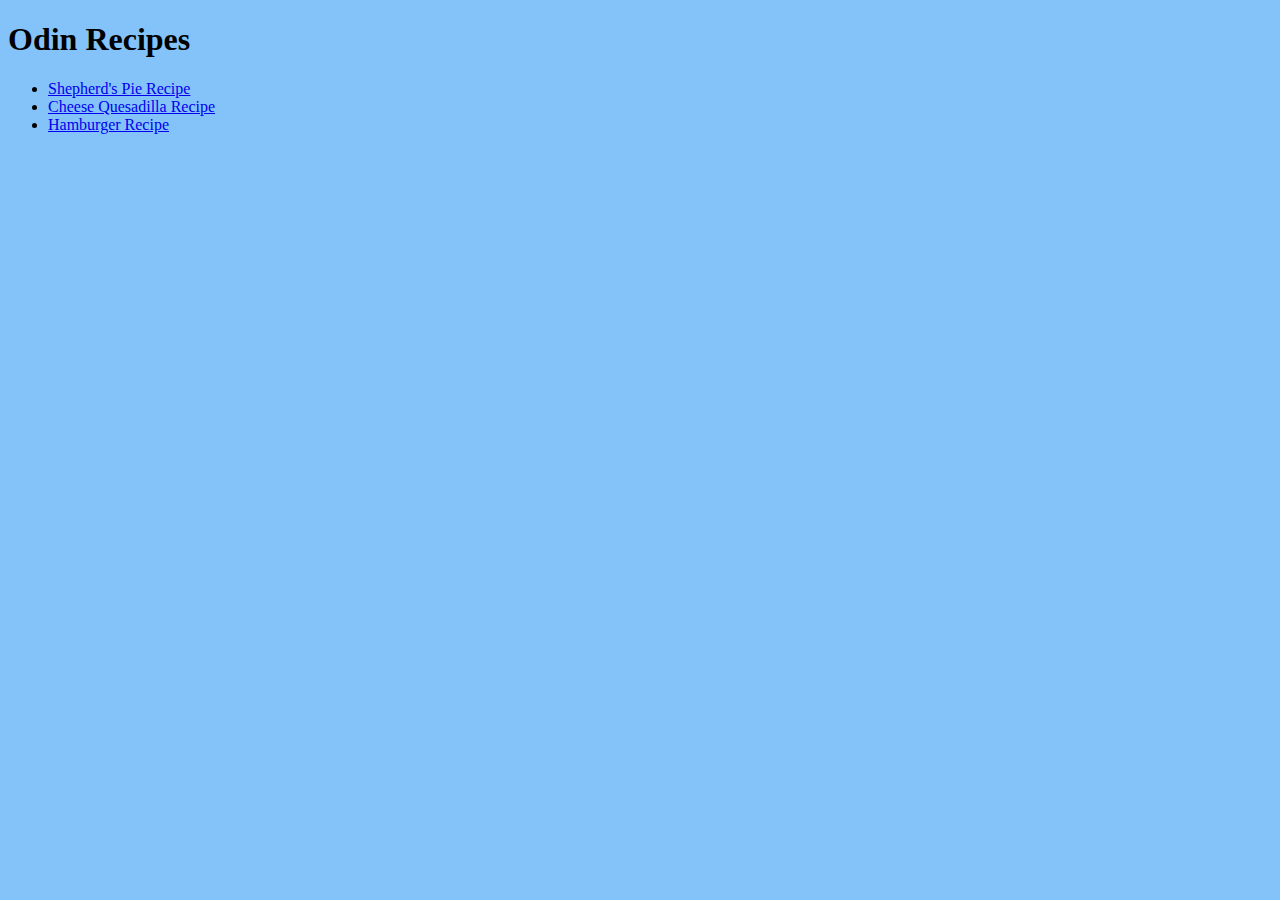
<file: index.html>
<!DOCTYPE html>
<html lang="en">
    <head>
        <meta charset="UTF-8">
        <link rel="stylesheet" href="style.css">
        <title>My Recipes</title>

    </head>

    <body>
        <h1>Odin Recipes</h1>
        <ul>

        <li>
            <a href="recipes/shepherdspie.html">Shepherd's Pie Recipe</a>
        </li>
        <li>
            <a href="recipes/cheesequesadilla.html">Cheese Quesadilla Recipe</a>
        </li>
        <li>
            <a href="recipes/hamburger.html">Hamburger Recipe</a>
        </li>

        </ul>
    </body>
</html>
</file>
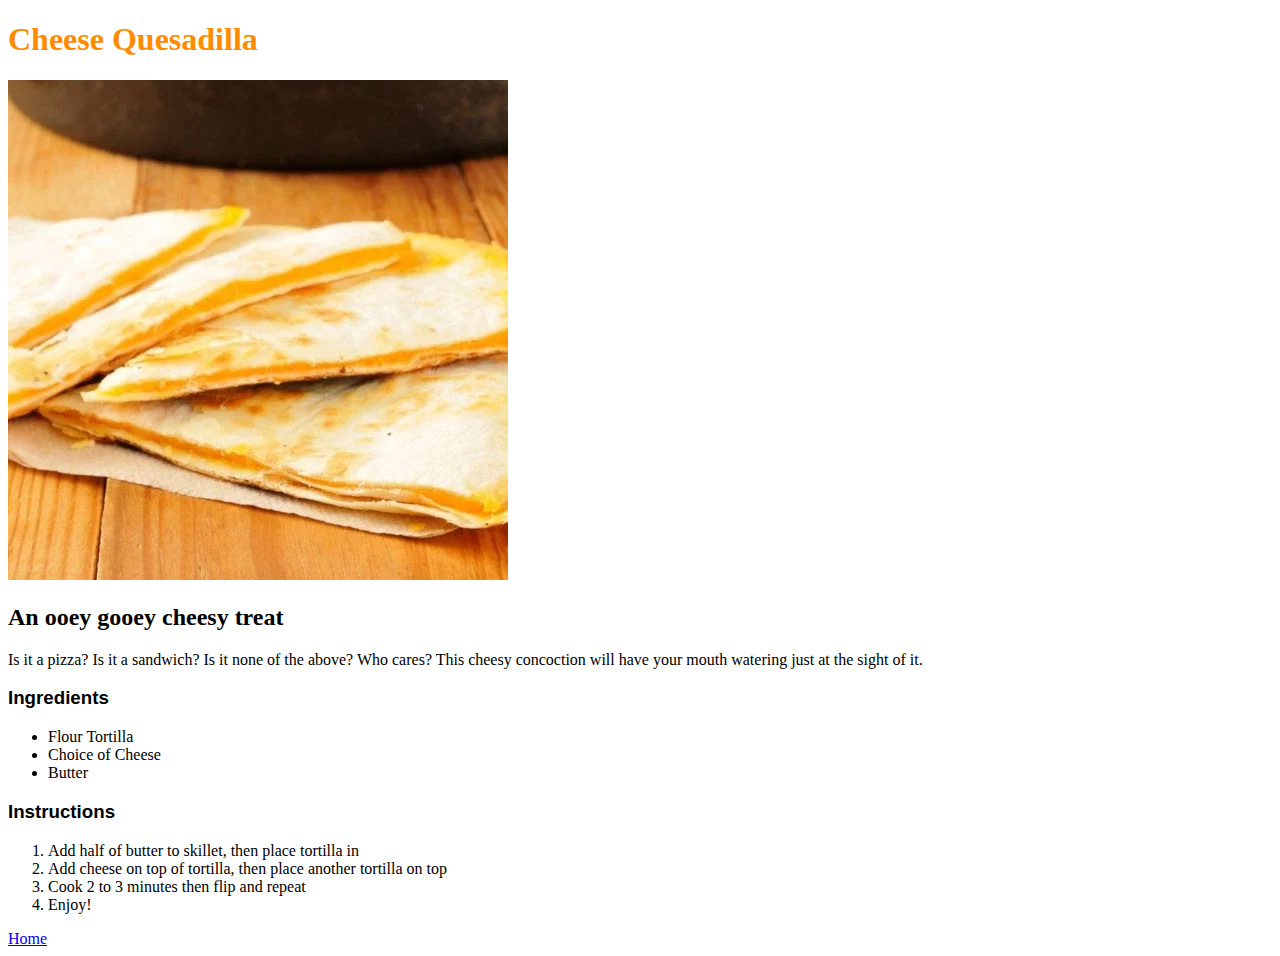
<file: recipes/cheesequesadilla.html>
<!DOCTYPE html>
<html lang="en">
    <head>
        <meta charset="UTF-8">
        <link rel="stylesheet" href="cheesequesadilla.css">
        <title>Cheese Quesadilla</title>
    </head>

    <body>
        <h1 class="header">Cheese Quesadilla</h1>

        <img src="../images/quesadilla.jpg" alt="A Cheesy Cheese Quesadilla">

        <h2>An ooey gooey cheesy treat</h2>

        <p>Is it a pizza? Is it a sandwich? Is it none of the above? Who cares? This cheesy
            concoction will have your mouth watering just at the sight of it.

        </p>

        <h3 class="cooking" id="Ingredients">Ingredients</h3>

        <ul>
            <li>Flour Tortilla</li>
            <li>Choice of Cheese</li>
            <li>Butter</li>
        </ul>
        
        <h3 class="cooking" id="Instructions">Instructions</h3>

        <ol>
            <li>Add half of butter to skillet, then place tortilla in</li>
            <li>Add cheese on top of tortilla, then place another tortilla on top</li>
            <li>Cook 2 to 3 minutes then flip and repeat</li>
            <li>Enjoy!</li>
        </ol>

        <a href="../index.html">Home</a>


    </body>

</html>
</file>
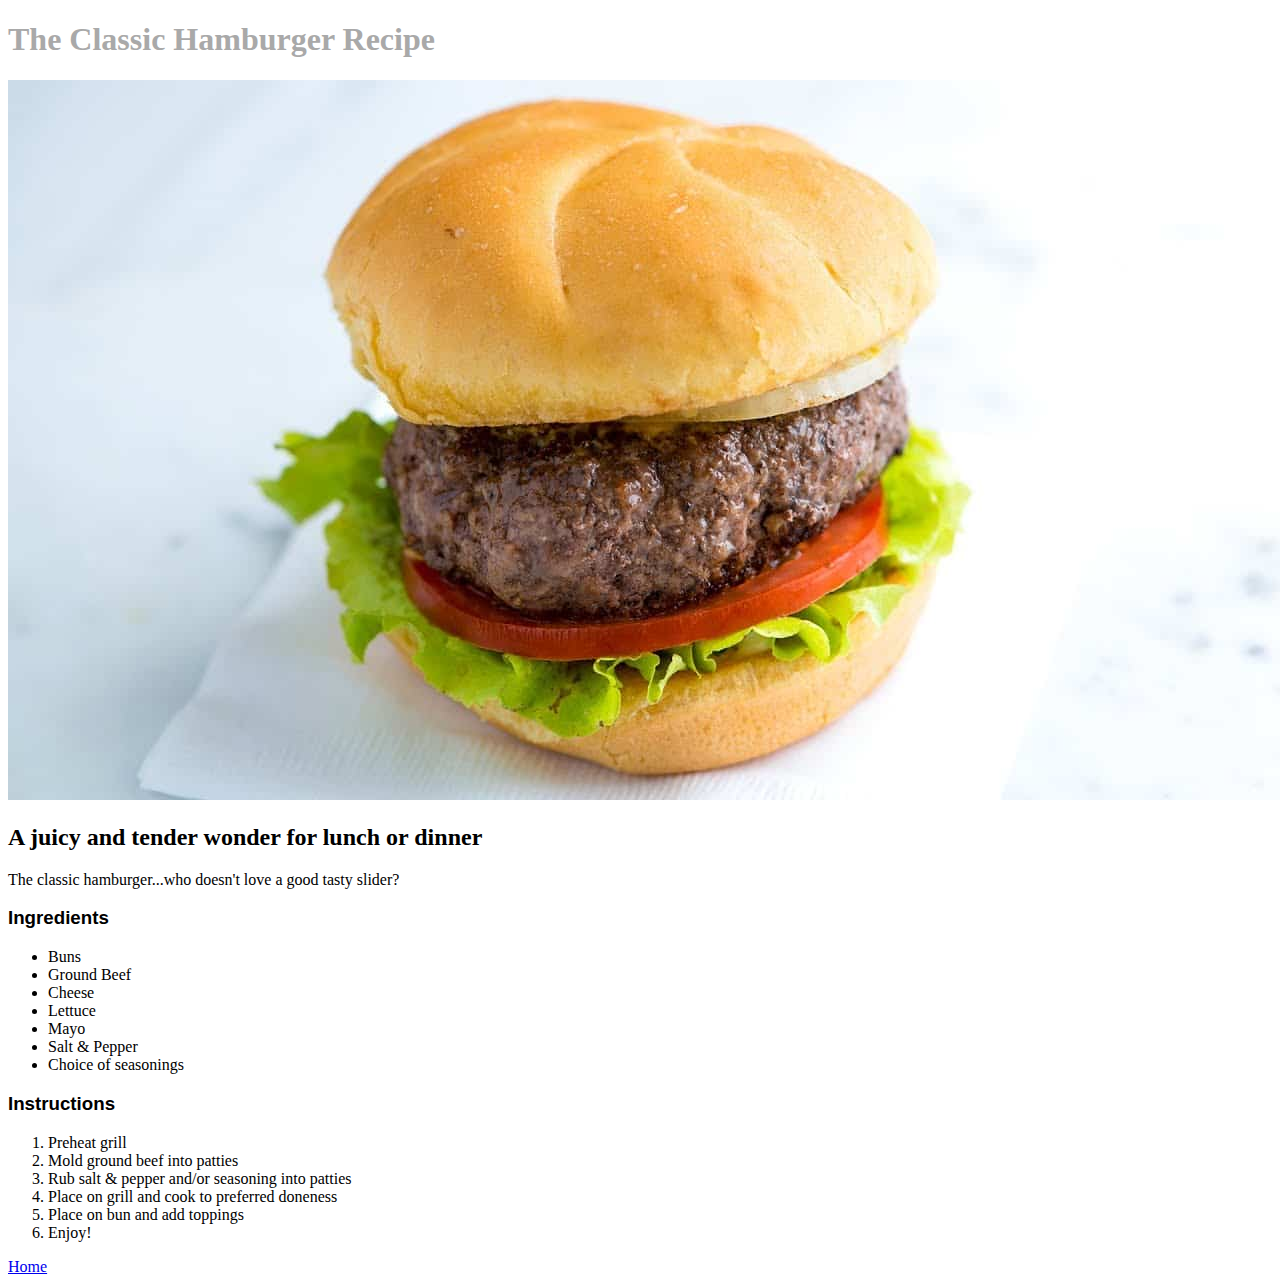
<file: recipes/hamburger.html>
<!DOCTYPE html>

<html lang="en">
    <head>
        <meta charset="UTF-8">
        <link rel="stylesheet" href="hamburger.css">
        <title>Classic Hamburger</title>
    </head>

    <body>

        <h1 class="header">The Classic Hamburger Recipe</h1>

        <img src="../images/hamburger.jpg" alt="Juicy Hamburger">

        <h2>A juicy and tender wonder for lunch or dinner</h2>

        <p>The classic hamburger...who doesn't love a good tasty slider?</p>

        <h3 class="cooking" id="Ingredients">Ingredients</h3>

        <ul>
            <li>Buns</li>
            <li>Ground Beef</li>
            <li>Cheese</li>
            <li>Lettuce</li>
            <li>Mayo</li>
            <li>Salt & Pepper</li>
            <li>Choice of seasonings</li>
        </ul>

        <h3 class="cooking" id="Instructions">Instructions</h3>

        <ol>
            <li>Preheat grill</li>
            <li>Mold ground beef into patties</li>
            <li>Rub salt & pepper and/or seasoning into patties</li>
            <li>Place on grill and cook to preferred doneness</li>
            <li>Place on bun and add toppings</li>
            <li>Enjoy!</li>
        </ol>  

        <a href="../index.html">Home</a>
    </body>
</html>
</file>
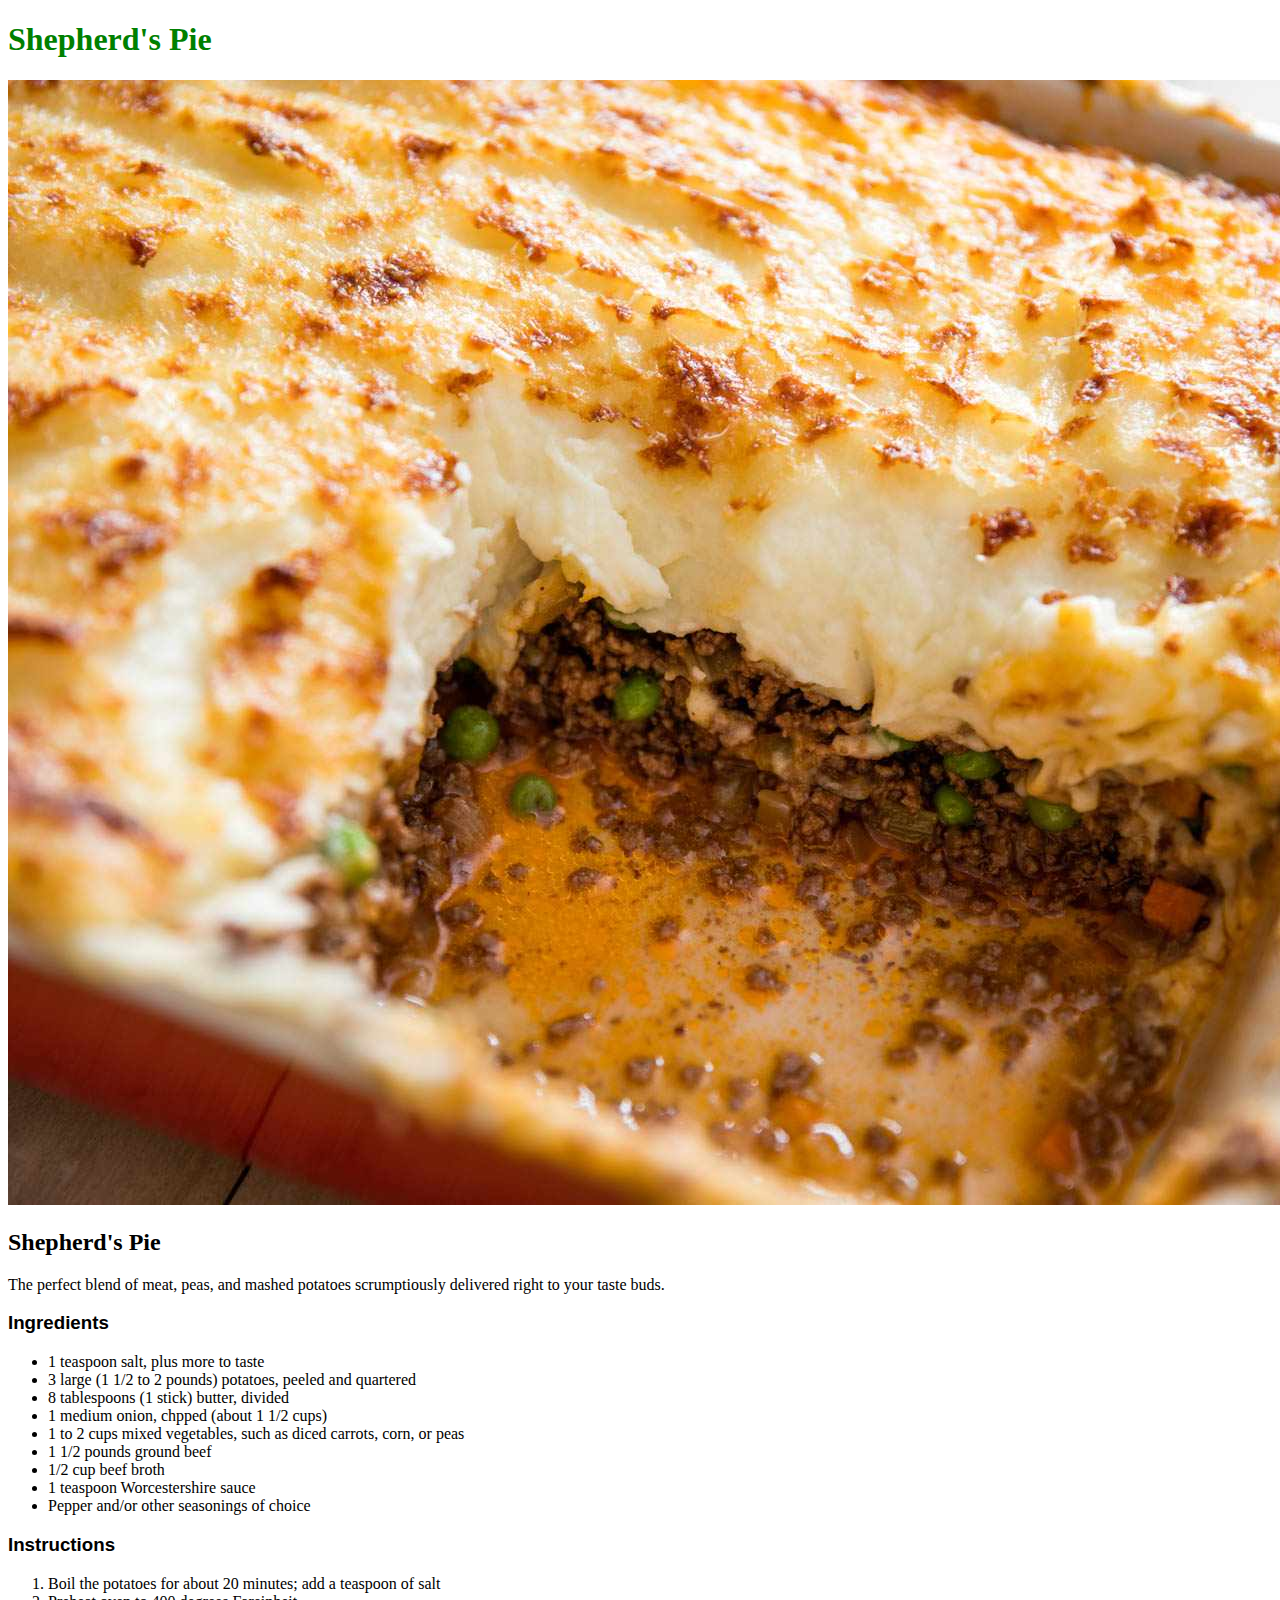
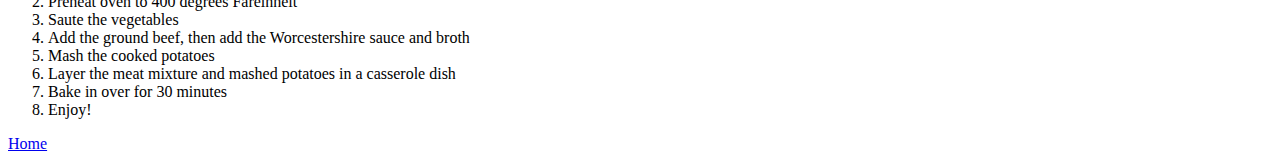
<file: recipes/shepherdspie.html>
<!DOCTYPE html>
<html lang="en">
    <head>
        <meta charset="UTF-8">
        <link rel="stylesheet" href="shepherdspie.css">
        <title>Shepherd's Pie</title>
    </head>

    <body>
        <h1 class="header">Shepherd's Pie</h1>

        <img src="../images/shepherdspie.jpg" alt="Delicious Shepherd's Pie">

        <h2>Shepherd's Pie</h2>

        <p>The perfect blend of meat, peas, and mashed potatoes scrumptiously delivered right to your 
            taste buds.</p>

        <h3 class="cooking" id="Ingredients">Ingredients</h3>

        <ul>
            <li>1 teaspoon salt, plus more to taste</li>
            <li>3 large (1 1/2 to 2 pounds) potatoes, peeled and quartered</li>
            <li>8 tablespoons (1 stick) butter, divided</li>
            <li>1 medium onion, chpped (about 1 1/2 cups)</li>
            <li>1 to 2 cups mixed vegetables, such as diced carrots, corn, or peas</li>
            <li>1 1/2 pounds ground beef</li>
            <li>1/2 cup beef broth</li>
            <li>1 teaspoon Worcestershire sauce</li>
            <li>Pepper and/or other seasonings of choice</li>
        </ul>

        <h3 class="cooking" id="ingredients">Instructions</h3>

        <ol>
            <li>Boil the potatoes for about 20 minutes; add a teaspoon of salt</li>
            <li>Preheat oven to 400 degrees Fareinheit</li>
            <li>Saute the vegetables</li>
            <li>Add the ground beef, then add the Worcestershire sauce and broth</li>
            <li>Mash the cooked potatoes</li>
            <li>Layer the meat mixture and mashed potatoes in a casserole dish</li>
            <li>Bake in over for 30 minutes</li>
            <li>Enjoy!</li>
        </ol>

        <a href="../index.html">Home</a>
    </body>
</html>
</file>
<file: style.css>
* {
    background-color: rgb(132, 195, 250);
}

.header {
    font-family: Arial, Helvetica, sans-serif;
    color: beige;
    background-color: rgb(132, 195, 250);

}
</file>
<file: recipes/cheesequesadilla.css>
.header {
    color: darkorange;
}

.cooking {
    font-family: 'Gill Sans', 'Gill Sans MT', Calibri, 'Trebuchet MS', sans-serif;
}
</file>
<file: recipes/hamburger.css>
.header {
    color: darkgrey;
}

.cooking {
    font-family: 'Gill Sans', 'Gill Sans MT', Calibri, 'Trebuchet MS', sans-serif;
}
</file>
<file: recipes/shepherdspie.css>
.header {
    color: green;
}

.cooking {
    font-family: 'Gill Sans', 'Gill Sans MT', Calibri, 'Trebuchet MS', sans-serif;
}
</file>
